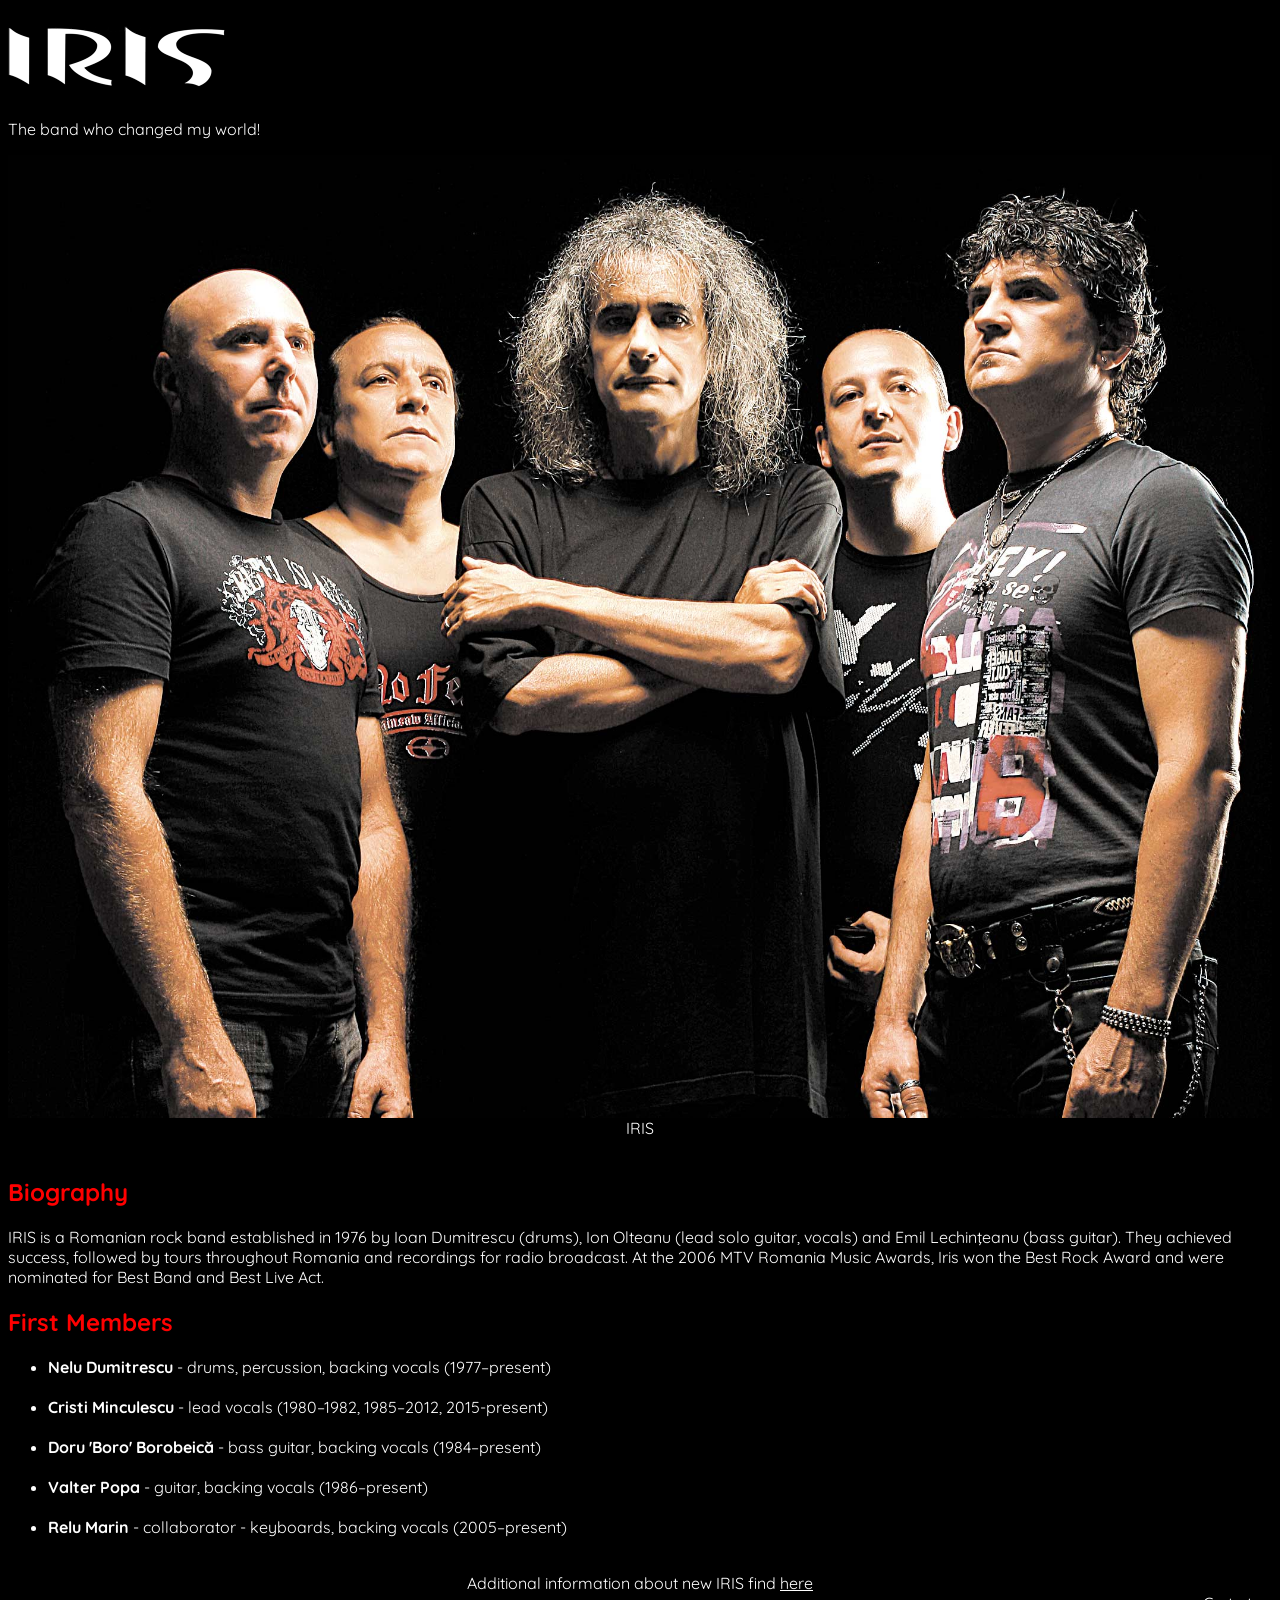
<file: index.html>
<!DOCTYPE html>
<html>
<head>
	<title id="title">Iris - Tribute site</title>
	<link rel="shortcut icon" href="img/iris_logo-black.png" type="image/png">
	<link rel="stylesheet" type="text/css" href="css/main.css">
	<link href="https://fonts.googleapis.com/css?family=Quicksand" rel="stylesheet">
	<meta charset="utf-8">
</head>
<body>
	<header class="header container">
		<img src="img/iris-logo.png" alt="Iris-logo" class="responsive" id="image-logo">
		<p class="title">The band who changed my world!</p>
	</header>
	<main  id="main">
			<div id="img-div">
			<img src="img/iris.jpg" alt="Iris-image" class="responsive" id="image">
			<div id="img-caption">IRIS</div><br>
		</div>
		<div class="about-him"  id="tribute-info">
			<h2 class="hd-txt" >Biography</h2>
			<p id="biography">IRIS is a Romanian rock band established in 1976 by Ioan Dumitrescu (drums), Ion Olteanu (lead solo guitar, vocals) and Emil Lechinţeanu (bass guitar). They achieved success, followed by tours throughout Romania and recordings for radio broadcast. At the 2006 MTV Romania Music Awards, Iris won the Best Rock Award and were nominated for Best Band and Best Live Act.</p>
		</div>
		
		<div class="members">
			<h2 class="hd-txt">First Members</h2>
			<ul>
				<li><strong>Nelu Dumitrescu</strong> - drums, percussion, backing vocals (1977–present)</li><br>
				<li><strong>Cristi Minculescu</strong> - lead vocals (1980–1982, 1985–2012, 2015-present)</li><br>
				<li><strong>Doru 'Boro' Borobeică</strong> - bass guitar, backing vocals (1984–present)</li><br>
				<li><strong>Valter Popa</strong> - guitar, backing vocals (1986–present)</li><br>
				<li><strong>Relu Marin</strong> - collaborator - keyboards, backing vocals (2005–present)</li><br>
			</ul>
					

			<!-- Load font awesome icons -->
<link rel="stylesheet" href="https://cdnjs.cloudflare.com/ajax/libs/font-awesome/4.7.0/css/font-awesome.min.css">


	</main>
	<footer class="footer">
		<!--<p>Additional information about new IRIS find <a href="HTTP://www.trupairis.ro" target="_blank" id="tribute-link" >here</a></p>-->
		
	<p>	Additional information about new IRIS find <a href="HTTP://www.trupairis.ro"  target="_blank" id="tribute-link" class="footer">here</a>
		<a href="#image-logo" class="footer-top">Go to top</a></p>
	</footer>

</body>
</html>
</file>
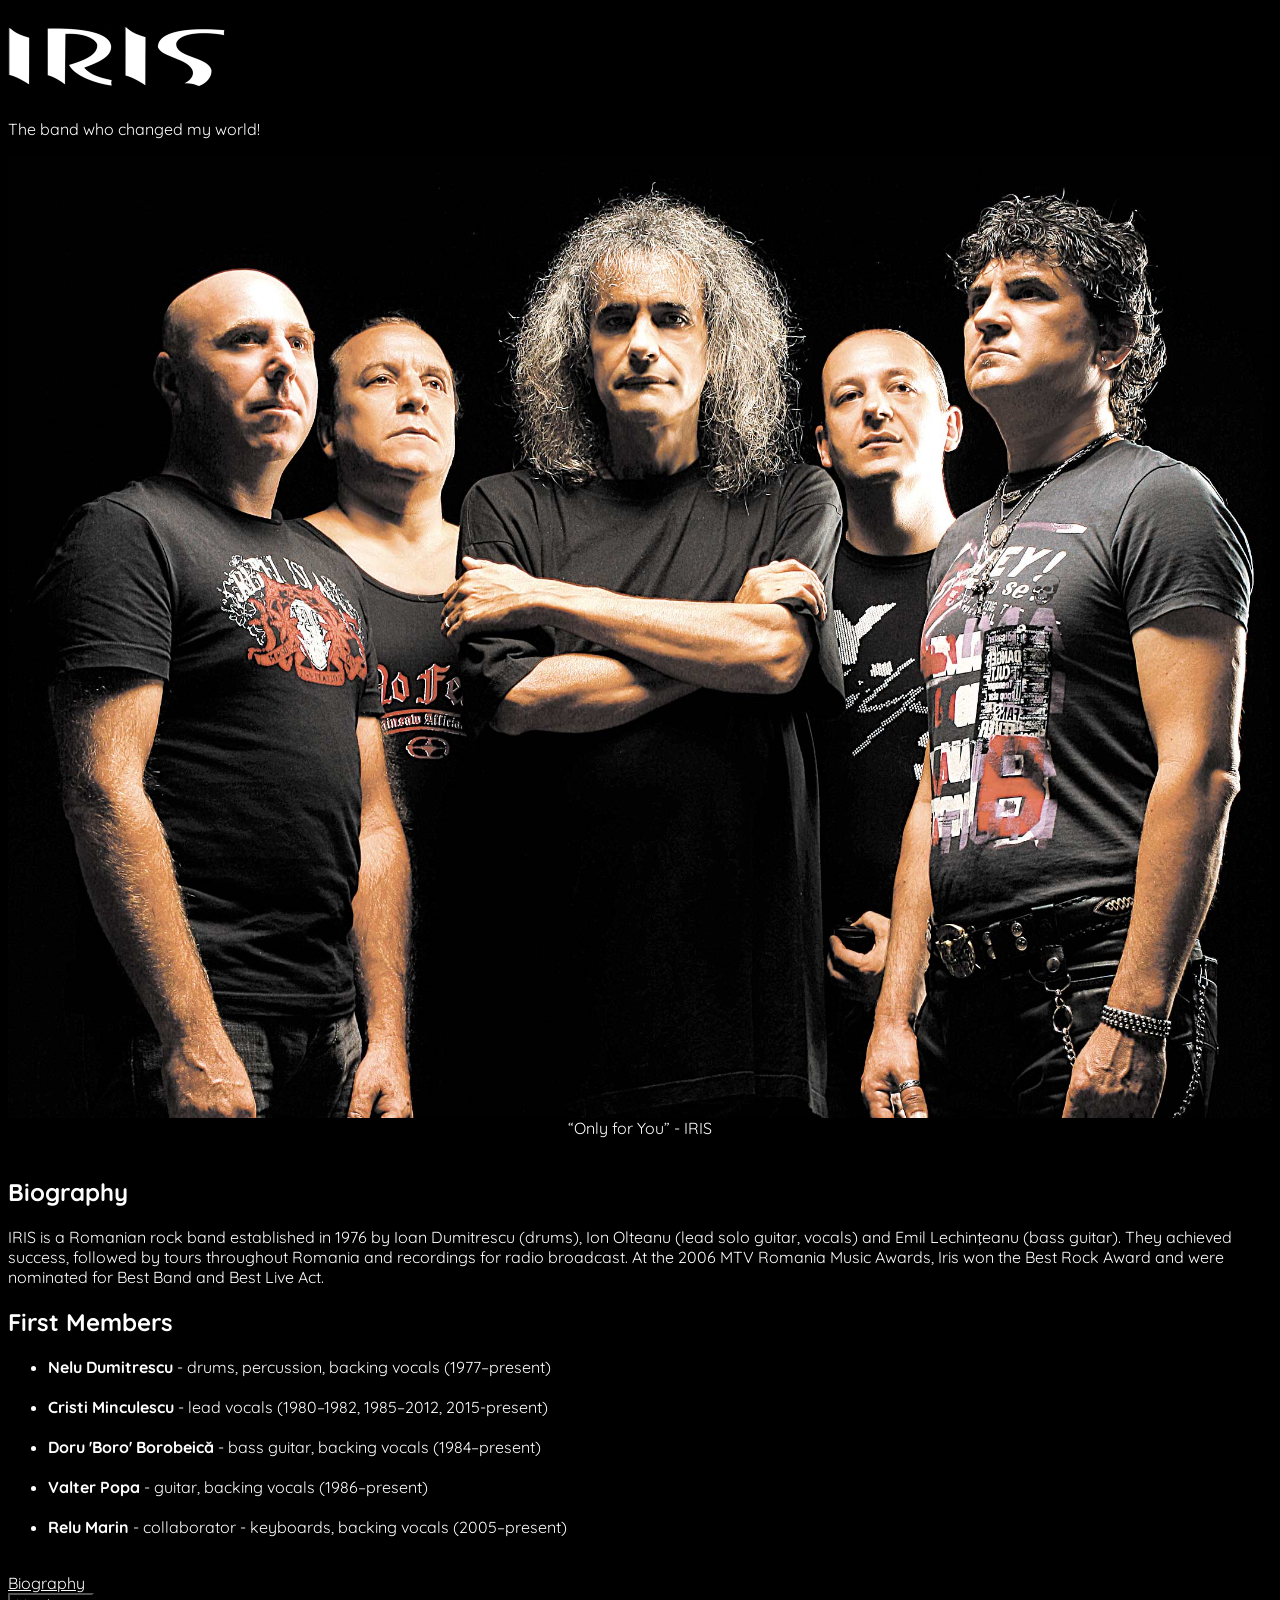
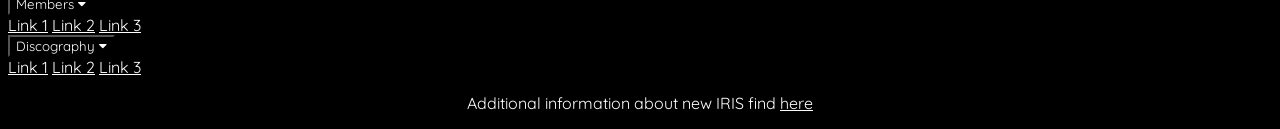
<file: index - Copy.html>
<!DOCTYPE html>
<html>
<head>
	<title id="title">Iris - Tribute site</title>
	<link rel="shortcut icon" href="img/iris_logo-black.png" type="image/png">
	<link rel="stylesheet" type="text/css" href="css/main.css">
	<link href="https://fonts.googleapis.com/css?family=Quicksand" rel="stylesheet">
	<meta charset="utf-8">
</head>
<body>
	<header class="header container">
		<img src="img/iris-logo.png" alt="Iris-logo" class="responsive" id="image-logo">
	<!-- 	<h1 class="hdr-txt">Iris<span class="blinking"> |</span></h1>-->
		<p class="title">The band who changed my world!</p>
	</header>
	<main  id="main">
			<div id="img-div">
			<img src="img/iris.jpg" alt="Iris-image" class="responsive" id="image">
			<div id="img-caption">“Only for You” - IRIS</div><br>
		</div>


		<div class="about-him"  id="tribute-info">
			<h2 class="hdr-txt" >Biography</h2>
			<p id="biography">IRIS is a Romanian rock band established in 1976 by Ioan Dumitrescu (drums), Ion Olteanu (lead solo guitar, vocals) and Emil Lechinţeanu (bass guitar). They achieved success, followed by tours throughout Romania and recordings for radio broadcast. At the 2006 MTV Romania Music Awards, Iris won the Best Rock Award and were nominated for Best Band and Best Live Act.</p>
		</div>
		
		<div class="members">
			<h2 class="hdr-txt">First Members</h2>
			<ul>
				<li><strong>Nelu Dumitrescu</strong> - drums, percussion, backing vocals (1977–present)</li><br>
				<li><strong>Cristi Minculescu</strong> - lead vocals (1980–1982, 1985–2012, 2015-present)</li><br>
				<li><strong>Doru 'Boro' Borobeică</strong> - bass guitar, backing vocals (1984–present)</li><br>
				<li><strong>Valter Popa</strong> - guitar, backing vocals (1986–present)</li><br>
				<li><strong>Relu Marin</strong> - collaborator - keyboards, backing vocals (2005–present)</li><br>
			</ul>
					

			<!-- Load font awesome icons -->
<link rel="stylesheet" href="https://cdnjs.cloudflare.com/ajax/libs/font-awesome/4.7.0/css/font-awesome.min.css">

<div class="navbar">
		<a href="#tribute-info">Biography</a>
	  <div class="dropdown">
				<button class="dropbtn">Members 
					<i class="fa fa-caret-down"></i>
				</button>
				<div class="dropdown-content">
					<a href="#">Link 1</a>
					<a href="#">Link 2</a>
					<a href="#">Link 3</a>
				</div>
			
		</div>
		<div class="dropdown">
						<button class="dropbtn">Discography 
							<i class="fa fa-caret-down"></i>
						</button>
						<div class="dropdown-content">
							<a href="#">Link 1</a>
							<a href="#">Link 2</a>
							<a href="#">Link 3</a>
						</div>
		</div> 
	</div>

	



	</main>
	<footer class="footer">
		<p>Additional information about new IRIS find <a href="HTTP://www.trupairis.ro" target="_blank" id="tribute-link" >here</a></p>
	</footer>

</body>
</html>
</file>
<file: css/main.css>
*{
	background: black;
	color: white;
	font-family: 'Quicksand', sans-serif;
}

.header{
	text-align: center;
}

.responsive{
	max-width: 100%;
	display: block;
	height: auto;
}

.footer{
	text-align: center;
}
#img-caption{
	text-align: center;
}



.title{
	text-align: left;
}

.hd-txt {
	color: red;
}

.footer-top{
	display: block;
	text-align: right;
}
</file>
